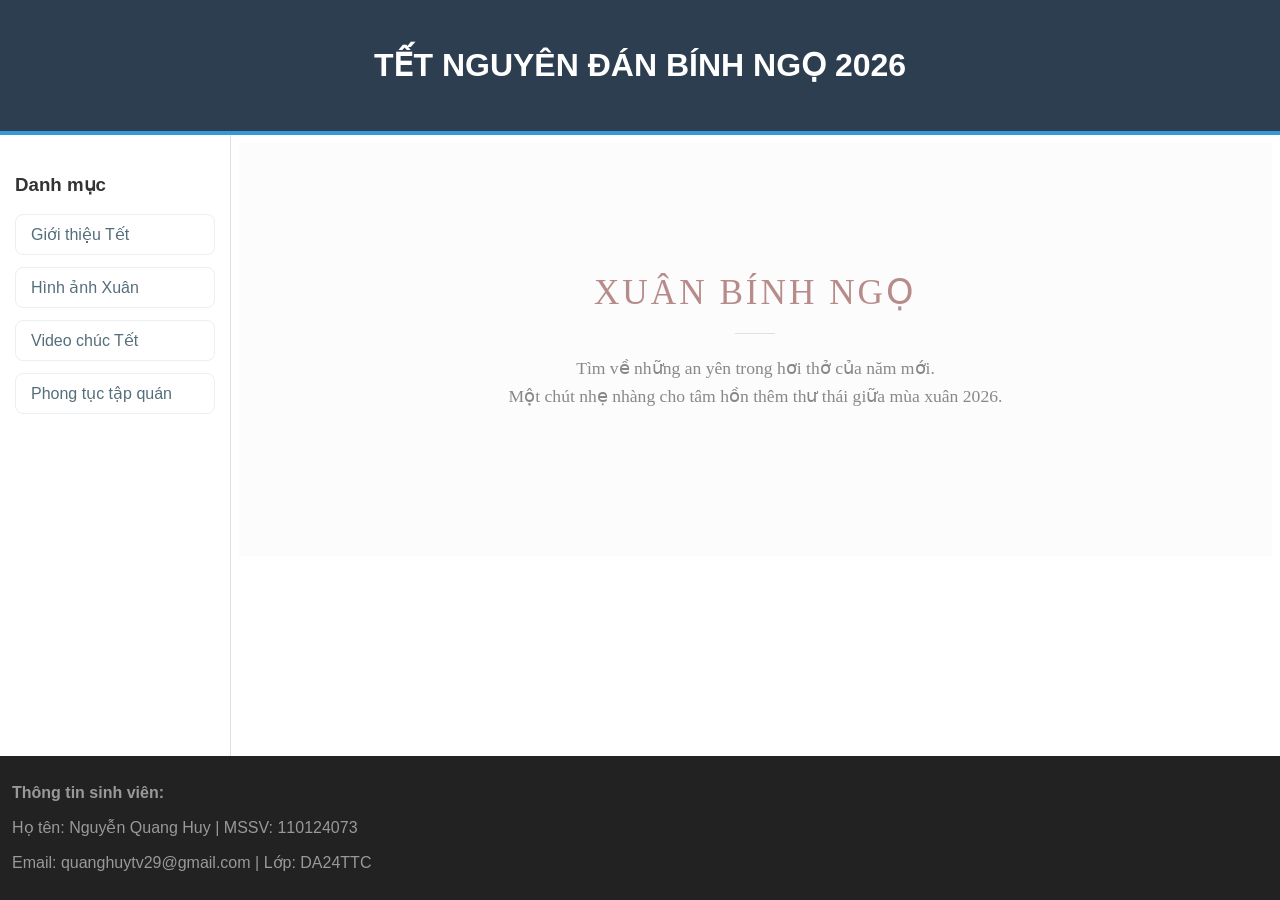
<file: index.html>
<!DOCTYPE html>
<html lang="vi">
<head>
    <meta charset="UTF-8">
    <title>Chào Xuân Bính Ngọ 2026</title>
  <link rel="stylesheet" href="CSS/style.css">
</head>
<body>

    <div class="container">
        <header class="box-a">
            <h1>TẾT NGUYÊN ĐÁN BÍNH NGỌ 2026</h1>
        </header>

        <div class="middle-section">
            <nav class="box-b">
                <h3>Danh mục</h3>
                <ul>
                    <li><a href="intro.html" target="content-frame">Giới thiệu Tết</a></li>
                    <li><a href="gallery.html" target="content-frame">Hình ảnh Xuân</a></li>
                    <li><a href="video.html" target="content-frame">Video chúc Tết</a></li>
                    <li><a href="tradition.html" target="content-frame">Phong tục tập quán</a></li>
                </ul>
            </nav>

            <main class="box-c">
                <iframe name="content-frame" src="intro.html" frameborder="0"></iframe>
            </main>
        </div>

        <footer class="box-d">
            <p><strong>Thông tin sinh viên:</strong></p>
            <p>Họ tên: Nguyễn Quang Huy | MSSV: 110124073</p>
            <p>Email: quanghuytv29@gmail.com | Lớp: DA24TTC</p>
        </footer >
    </div>

</body>
</html>
</file>
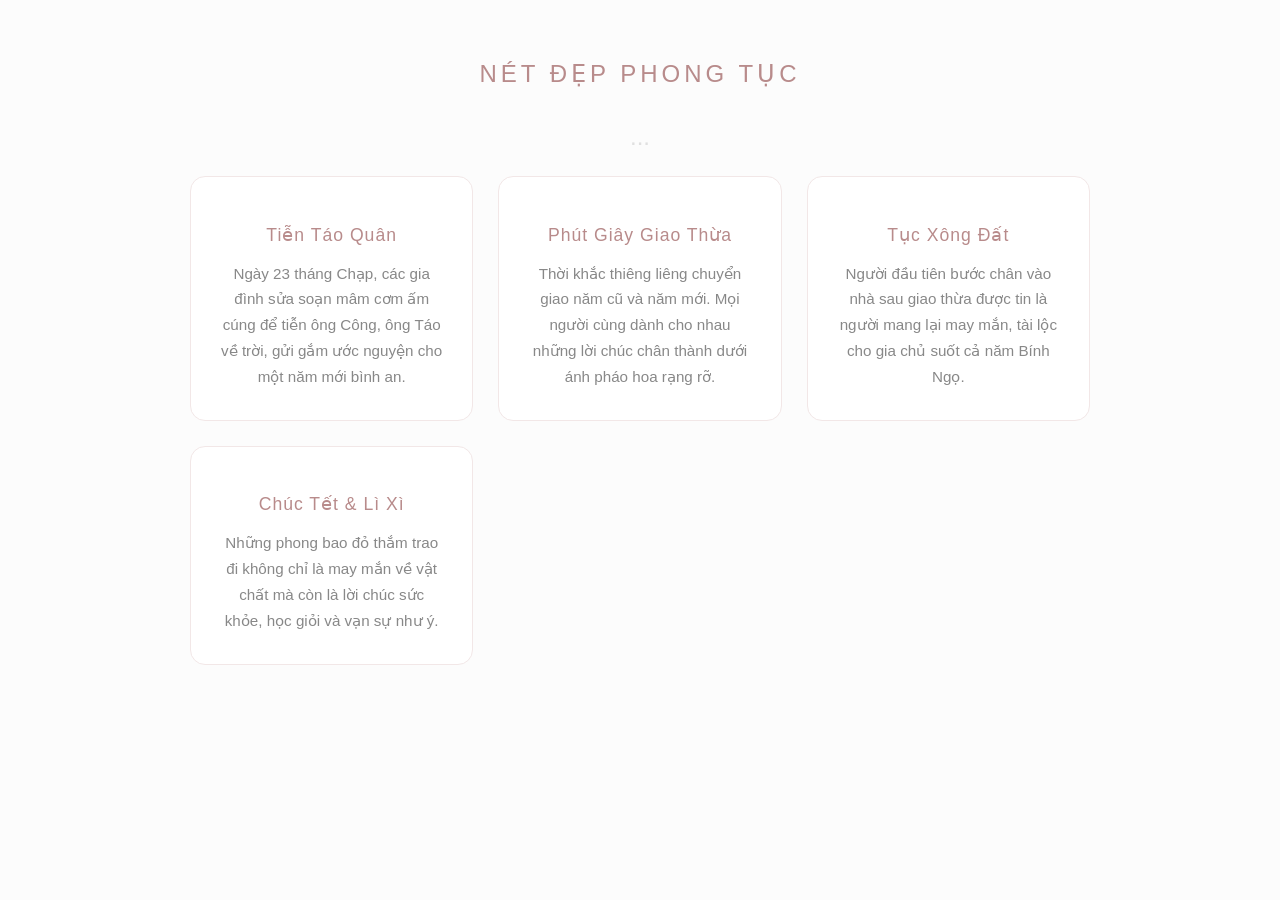
<file: tradition.html>
<!DOCTYPE html>
<html lang="vi">
<head>
    <meta charset="UTF-8">
    <style>
        body {
            font-family: 'Segoe UI', Arial, sans-serif;
            background-color: #fcfcfc;
            margin: 0;
            padding: 40px 20px;
        }

        .customs-section {
            max-width: 900px;
            margin: 0 auto;
            text-align: center;
        }

        .section-title {
            color: #b88b8b;
            font-weight: 300;
            text-transform: uppercase;
            letter-spacing: 4px;
            margin-bottom: 40px;
        }

        /* Bố cục lưới nhẹ nhàng */
        .customs-grid {
            display: grid;
            grid-template-columns: repeat(auto-fit, minmax(250px, 1fr));
            gap: 25px;
        }

        .custom-card {
            background: #ffffff;
            padding: 30px;
            border-radius: 15px;
            border: 1px solid #f2e7e7;
            transition: transform 0.3s ease;
        }

        /* Hiệu ứng hover rất nhẹ, không chớp nháy */
        .custom-card:hover {
            transform: translateY(-5px);
            border-color: #e8d5d5;
        }

        .custom-card i {
            font-size: 2rem;
            color: #b88b8b;
            display: block;
            margin-bottom: 15px;
            opacity: 0.8;
        }

        .custom-card h3 {
            color: #b88b8b;
            font-size: 1.1rem;
            font-weight: 400;
            margin-bottom: 15px;
            letter-spacing: 1px;
        }

        .custom-card p {
            color: #888888;
            font-size: 0.95rem;
            line-height: 1.7;
            font-weight: 300;
            margin: 0;
        }

        .dot-divider {
            color: #e0e0e0;
            margin-bottom: 20px;
            font-size: 1.5rem;
        }
    </style>
</head>
<body>

    <section class="customs-section">
        <h2 class="section-title">Nét Đẹp Phong Tục</h2>
        <div class="dot-divider">···</div>

        <div class="customs-grid">
            <div class="custom-card">
                <h3>Tiễn Táo Quân</h3>
                <p>Ngày 23 tháng Chạp, các gia đình sửa soạn mâm cơm ấm cúng để tiễn ông Công, ông Táo về trời, gửi gắm ước nguyện cho một năm mới bình an.</p>
            </div>

            <div class="custom-card">
                <h3>Phút Giây Giao Thừa</h3>
                <p>Thời khắc thiêng liêng chuyển giao năm cũ và năm mới. Mọi người cùng dành cho nhau những lời chúc chân thành dưới ánh pháo hoa rạng rỡ.</p>
            </div>

            <div class="custom-card">
                <h3>Tục Xông Đất</h3>
                <p>Người đầu tiên bước chân vào nhà sau giao thừa được tin là người mang lại may mắn, tài lộc cho gia chủ suốt cả năm Bính Ngọ.</p>
            </div>

            <div class="custom-card">
                <h3>Chúc Tết & Lì Xì</h3>
                <p>Những phong bao đỏ thắm trao đi không chỉ là may mắn về vật chất mà còn là lời chúc sức khỏe, học giỏi và vạn sự như ý.</p>
            </div>
        </div>
    </section>

</body>
</html>
</file>
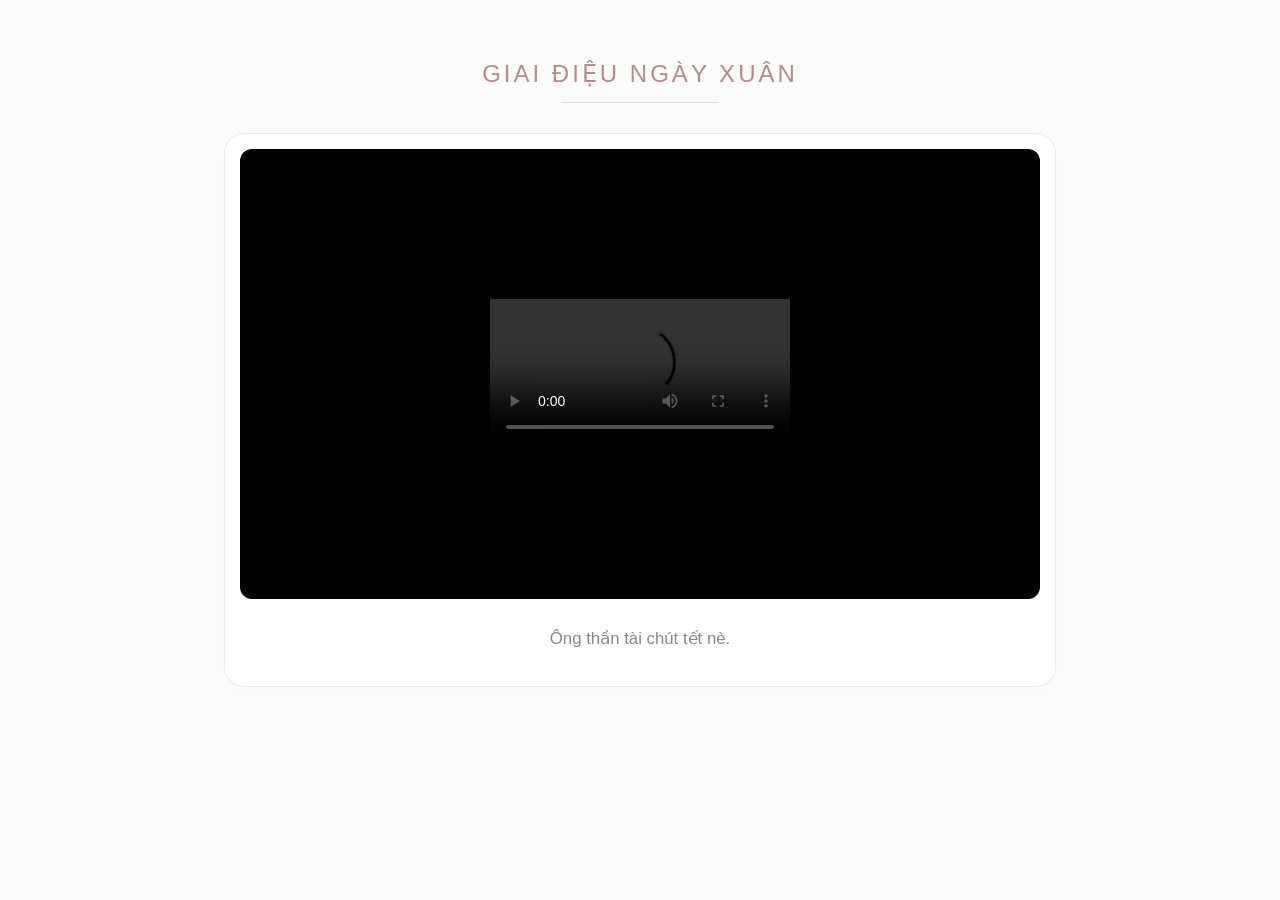
<file: video.html>
<!DOCTYPE html>
<html lang="vi">
<head>
    <meta charset="UTF-8">
    <style>
        body {
            font-family: 'Segoe UI', Arial, sans-serif;
            background-color: #fcfcfc; 
            margin: 0;
            padding: 40px 20px;
            text-align: center;
        }

        .video-title {
            color: #b88b8b; 
            font-weight: 300;
            text-transform: uppercase;
            letter-spacing: 3px;
            margin-bottom: 30px;
            display: inline-block;
            padding-bottom: 15px;
            position: relative;
        }

        .video-title::after {
            content: "";
            position: absolute;
            bottom: 0;
            left: 25%;
            width: 50%;
            height: 1px;
            background-color: #e0e0e0;
        }

        .video-container {
            max-width: 800px;
            margin: 0 auto;
            background: #ffffff;
            padding: 15px;
            border-radius: 20px;
            box-shadow: 0 5px 25px rgba(0,0,0,0.02);
            border: 1px solid #f2e7e7;
        }

        .iframe-responsive {
            position: relative;
            overflow: hidden;
            width: 100%;
            padding-top: 56.25%;
        }

        .iframe-responsive iframe {
            position: absolute;
            top: 0;
            left: 0;
            bottom: 0;
            right: 0;
            width: 100%;
            height: 100%;
            border: none;
            border-radius: 12px;
        }

        .video-description {
            margin-top: 25px;
            color: #888888;
            line-height: 1.8;
            font-weight: 300;
            font-size: 1.05rem;
        }

        .video-description b {
            color: #b88b8b;
            font-weight: 400;
        }
    </style>
</head>
<body>

    <h2 class="video-title">Giai điệu ngày Xuân</h2>

    <div class="video-container">
        <div class="iframe-responsive">
            <iframe 
                src="chuttet.mp4" 
                title="Video Chúc Tết" 
                allow="accelerometer; autoplay; clipboard-write; encrypted-media; gyroscope; picture-in-picture" 
                allowfullscreen>
            </iframe>
        </div>
        
        <div class="video-description">
            <p>Ông thần tài chút tết nè. <br> 
        
        </div>
    </div>

</body>
</html>
</file>
<file: CSS/style.css>
body {
    font-family: 'Segoe UI', Roboto, Helvetica, Arial, sans-serif;
    margin: 0;
    padding: 0;
    background-color: #f4f7f6;
    color: #333;
}

.container {
    display: flex;
    flex-direction: column;
    height: 100vh;
}

.box-a {
    background-color: #2c3e50;
    color: #ffffff;
    text-align: center;
    padding: 25px;
    border-bottom: 4px solid #3498db;
    box-shadow: 0 2px 5px rgba(0,0,0,0.1);
}

.middle-section {
    display: flex;
    flex: 1;
    overflow: hidden;
}

.box-b {
    width: 200px;
    background-color: #ffffff;
    padding: 20px 15px;
    border-right: 1px solid #e0e0e0;
}

.box-b ul {
    list-style: none;
    padding: 0;
    margin: 0;
}

.box-b li {
    margin-bottom: 12px;
}

.box-b a {
    text-decoration: none;
    color: #546e7a;
    font-weight: 500;
    display: block;
    padding: 10px 15px;
    border: 1px solid #eceff1;
    border-radius: 8px;
    transition: all 0.3s ease;
}

.box-b a:hover {
    background-color: #3498db;
    color: #ffffff;
    border-color: #3498db;
    transform: translateX(5px);
}

.box-c {
    flex: 1;
    background-color: #ffffff;
    position: relative;
}

.box-c iframe {
    width: 100%;
    height: 100%;
    border: none;
}

.box-d {
    background-color: #222;
    color: #999;
    padding: 12px;
</file>
